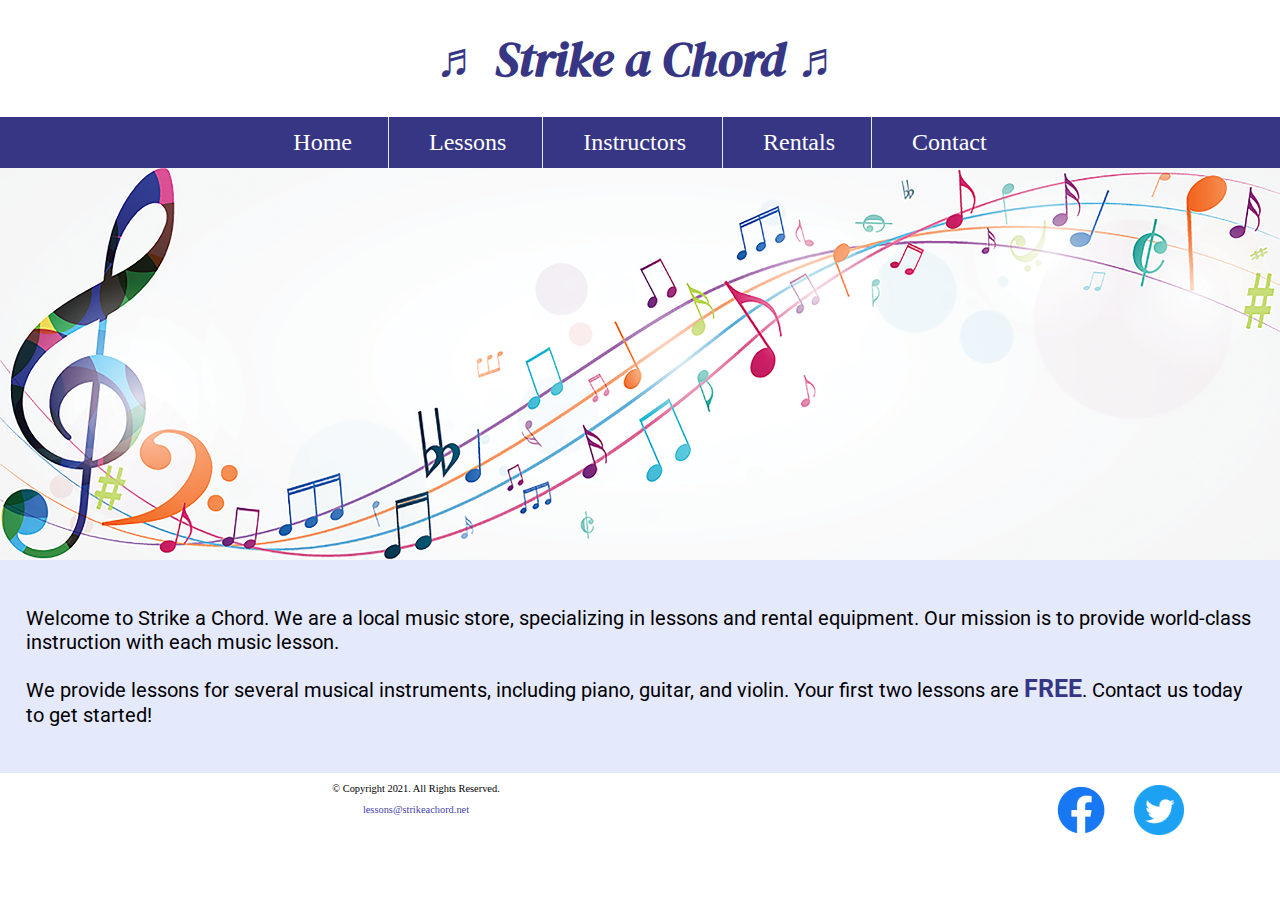
<file: index.html>
<!DOCTYPE html>
<!-- 
	Student Name: Maria Cruz
	File Name: index.html
	Today's Date: 9/26/23
 -->
<html lang="en">
<head>
	<title>Music Lessons - Rental | Strike a Chord.</title>
	<meta charset="utf-8">
    <link rel="stylesheet" href="css/styles.css">
    <meta name="viewport" content="width=device-width, initial-scale=1.0">
    <meta name="description" content="Strike a Chord specalizies in music lessons and music rental equipment.">
    <link href="https://fonts.googleapis.com/css?family=DM+Serif+Display:400i|Roboto&display=swap" rel="stylesheet">
    <link rel="shortcut icon" href="images/favicon.ico">
	<link rel="icon" type="image/png" sizes="32x32" href="images/favicon-32.png">
    <link rel="apple-touch-icon" sizes="180x180" href="images/apple-touch-icon.png">
	<link rel="icon" sizes="192x192" href="images/android-chrome-192.png">
</head>
<body>

	<!-- Mobile Nav -->
	<nav class="mobile-nav">
		<div id="menu-links">
			<a href="index.html">Home</a>
			<a href="lessons.html">Lessons</a>
			<a href="instructors.html">Instructors</a>
			<a href="rentals.html">Rentals</a>
			<a href="contact.html">Contact Us</a>
		</div>
		<a class="menu-icon" onclick="hamburger()">
			<div>&#9776;</div>
		</a>
    </nav>

	<header>
        <h1> <span class="tab-desk symbol">&#9836;</span> Strike a Chord <span class="tab-desk symbol">&#9836;</span> </h1>
	</header>
	
	<nav class="tab-desk">
		<ul>
            <li><a href="index.html">Home</a></li>  
            <li><a href="lessons.html">Lessons</a></li>   
            <li><a href="instructors.html">Instructors</a></li>    
            <li><a href="rentals.html">Rentals</a></li>    
            <li><a href="contact.html">Contact</a></li>
        </ul>
	</nav>
    
    <!-- Hero Image -->
    <div id="hero" class="tab-desk">
        <img src="images/music-notes.png" alt="colorful music notes">
    </div>
	
	<!-- Use the main area to add the main content to the webpage -->
	<main>
		
        <div id="intro">
            
            <p>Welcome to Strike a Chord. We are a local music store, specializing in lessons and rental equipment. Our mission is to provide world-class instruction with each music lesson.</p>

            <p>We provide lessons for several musical instruments, including piano, guitar, and violin. Your first two lessons are <span class="action">FREE</span>. Contact us today to get started!</p>
            
        </div>
		
	</main>
	
	<footer>
        <div class="copyright">
		  <p>&copy; Copyright 2021. All Rights Reserved.</p>
		  <p><a href="mailto:lessons@strikeachord.net">lessons@strikeachord.net</a></p>
        </div>
        <div class="social">
            <a href="https://www.facebook.com" target="_blank"><img src="images/facebook-logo.png" alt="Facebook Logo"></a>
            <a href="https://www.twitter.com" target="_blank"><img src="images/twitter-logo.png" alt="Twitter Logo"></a>
        </div>
	</footer>
	<script src="scripts/script.js"></script>
</body>
</html>
</file>
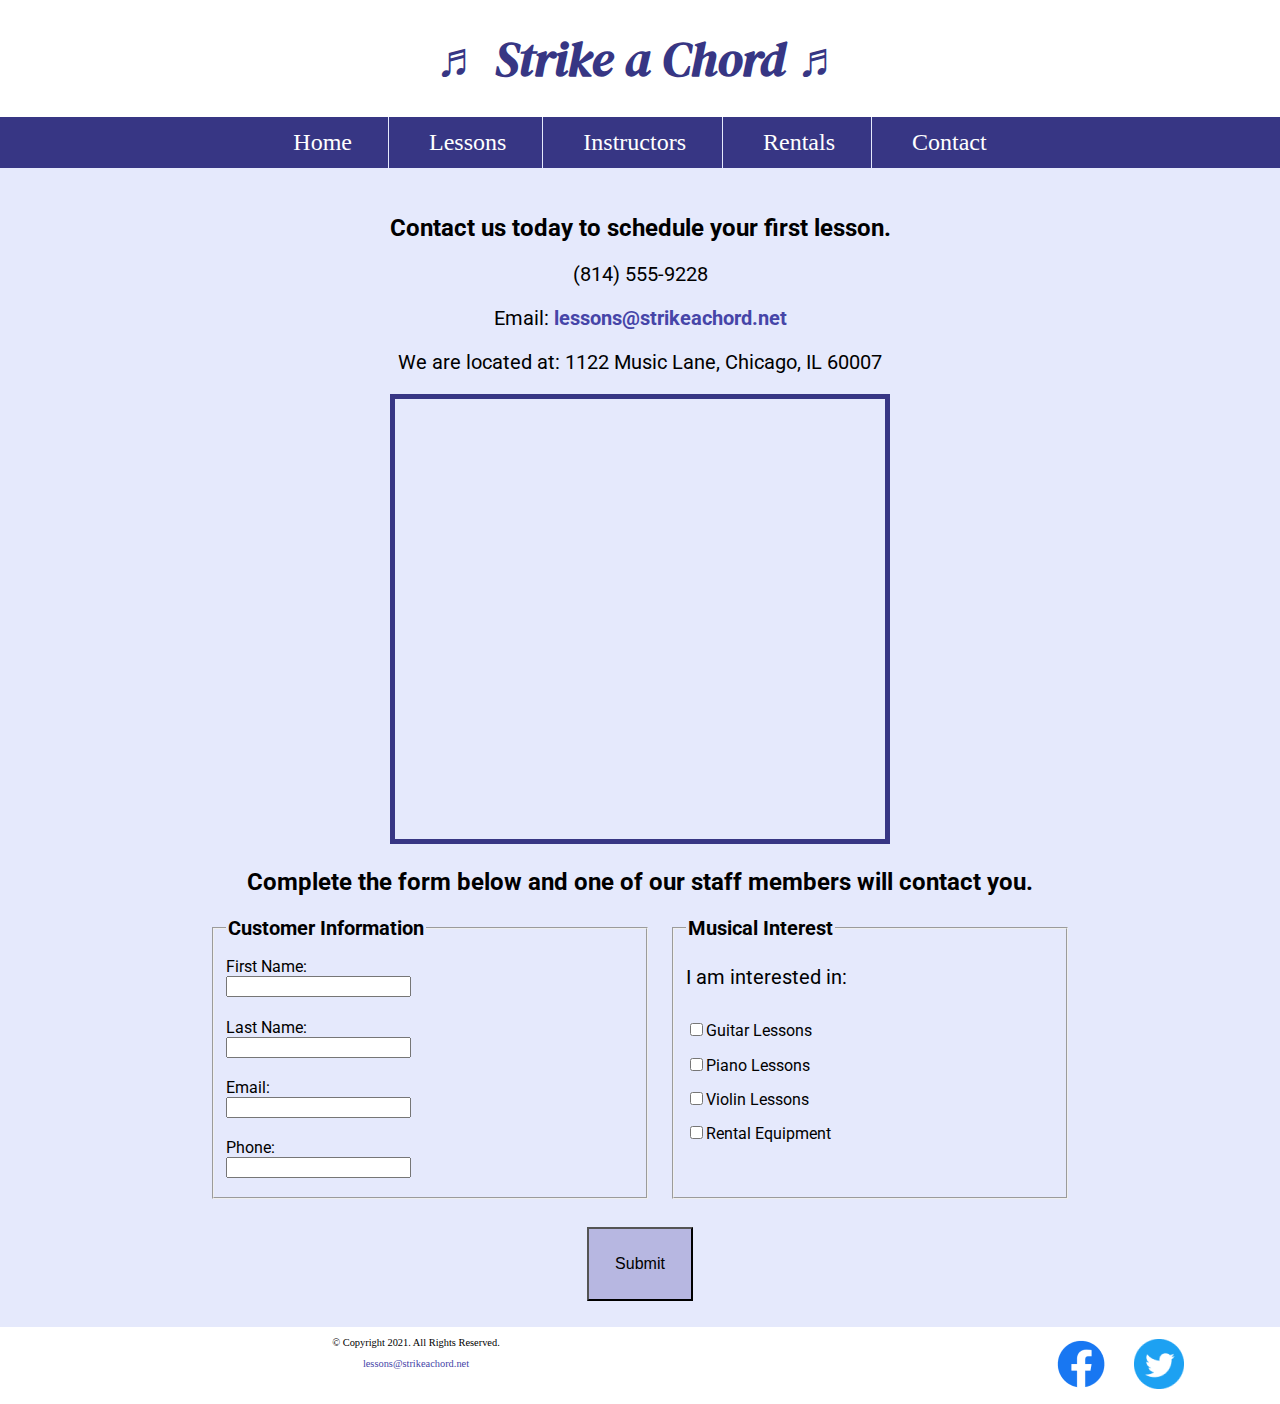
<file: contact.html>
<!DOCTYPE html>
<!-- 
	Student Name: Maria Cruz
	File Name: contact.html
	Today's Date: May 20, 2021
 -->
<html lang="en">
<head>
	<title>Location | Strike a Chord</title>
	<meta charset="utf-8">
    <link rel="stylesheet" href="css/styles.css">
    <meta name="viewport" content="width=device-width, initial-scale=1.0">
    <meta name="description" content="Contact us at (814)55-9228 or visit us at 1122 Music Lane, Chicago, IL fro more information.">
    <link href="https://fonts.googleapis.com/css?family=DM+Serif+Display:400i|Roboto&display=swap" rel="stylesheet">
    <link rel="shortcut icon" href="images/favicon.ico">
	<link rel="icon" type="image/png" sizes="32x32" href="images/favicon-32.png">
    <link rel="apple-touch-icon" sizes="180x180" href="images/apple-touch-icon.png">
	<link rel="icon" sizes="192x192" href="images/android-chrome-192.png">
</head>
<body>

	<!-- Mobile Nav -->
	<nav class="mobile-nav">
		<div id="menu-links">
			<a href="index.html">Home</a>
			<a href="lessons.html">Lessons</a>
			<a href="instructors.html">Instructors</a>
			<a href="rentals.html">Rentals</a>
			<a href="contact.html">Contact Us</a>
		</div>
		<a class="menu-icon" onclick="hamburger()">
			<div>&#9776;</div>
		</a>
    </nav>
    
    <header>
		<h1> <span class="tab-desk">&#9836;</span> Strike a Chord <span class="tab-desk">&#9836;</span> </h1>
	</header>
	
	<nav class="tab-desk">
		<ul>
            <li><a href="index.html">Home</a></li>  
            <li><a href="lessons.html">Lessons</a></li>   
            <li><a href="instructors.html">Instructors</a></li>    
            <li><a href="rentals.html">Rentals</a></li>    
            <li><a href="contact.html">Contact</a></li>
        </ul>
	</nav>
	
	<!-- Use the main area to add the main content to the webpage -->
	<main>
        
        <div id="contact">
            
            <h2>Contact us today to schedule your first lesson.</h2>
            <p class="tel-link mobile"><a href="tel:8145559228">(814) 555-9228</a></p>
            <p class="tab-desk">(814) 555-9228</p>
            <p>Email: <a href="mailto:lessons@strikeachord.net" class="email-link">lessons@strikeachord.net</a></p>
            <p>We are located at: 1122 Music Lane, Chicago, IL 60007</p>
            
            <iframe src="https://www.google.com/maps/embed?pb=!1m18!1m12!1m3!1d380513.7160580949!2d-88.01215278051977!3d41.83339249282865!2m3!1f0!2f0!3f0!3m2!1i1024!2i768!4f13.1!3m3!1m2!1s0x880e2c3cd0f4cbed%3A0xafe0a6ad09c0c000!2sChicago%2C+IL!5e0!3m2!1sen!2sus!4v1558660826146!5m2!1sen!2sus" width="600" height="450" class="map" allowfullscreen></iframe>
        
        </div>
        
        <div id="form">
                
                <h2>Complete the form below and one of our staff members will contact you.</h2> 
            
                <form class="form-grid"><!-- Start Form -->
                    
                    <fieldset>
                        <legend>Customer Information</legend>
                        <label for="fName">First Name:</label>
                        <input type="text" name="fName" id="fName">

                        <label for="lName">Last Name:</label>
                        <input type="text" name="lName" id="lName"> 
                        
                        <label for="email">Email:</label>
                        <input type="email" name="email" id="email">
                        
                        <label for="phone">Phone:</label>
                        <input type="tel" id="phone" name="phone">
                    </fieldset>
                    
                    <fieldset>
                        <legend>Musical Interest</legend>
                        <p>I am interested in:</p>
                            
                        <label for="guitarles"><input type="checkbox" name="interest" id="guitarles" value="Guitar Lessons">Guitar Lessons</label>

                        <label for="piano"><input type="checkbox" name="interest" id="pianoles" value="Piano Lessons">Piano Lessons</label>

                        <label for="violin"><input type="checkbox" name="interest" id="violinles" value="Violin Lessons">Violin Lessons</label>
                        
                        <label for="rent"><input type="checkbox" name="interest" id="rent" value="Rental Equipment">Rental Equipment</label>
                        
                    </fieldset>
                    
                    <input type="submit" id="submit" value="Submit" class="btn">
                    
                </form>
            
            </div>
        
	</main>
	
	<footer>
        <div class="copyright">
		  <p>&copy; Copyright 2021. All Rights Reserved.</p>
		  <p><a href="mailto:lessons@strikeachord.net">lessons@strikeachord.net</a></p>
        </div>
        <div class="social">
            <a href="https://www.facebook.com" target="_blank"><img src="images/facebook-logo.png" alt="Facebook Logo"></a>
            <a href="https://www.twitter.com" target="_blank"><img src="images/twitter-logo.png" alt="Twitter Logo"></a>
        </div>
	</footer>
	<script src="scripts/script.js"></script>
</body>
</html>
</file>
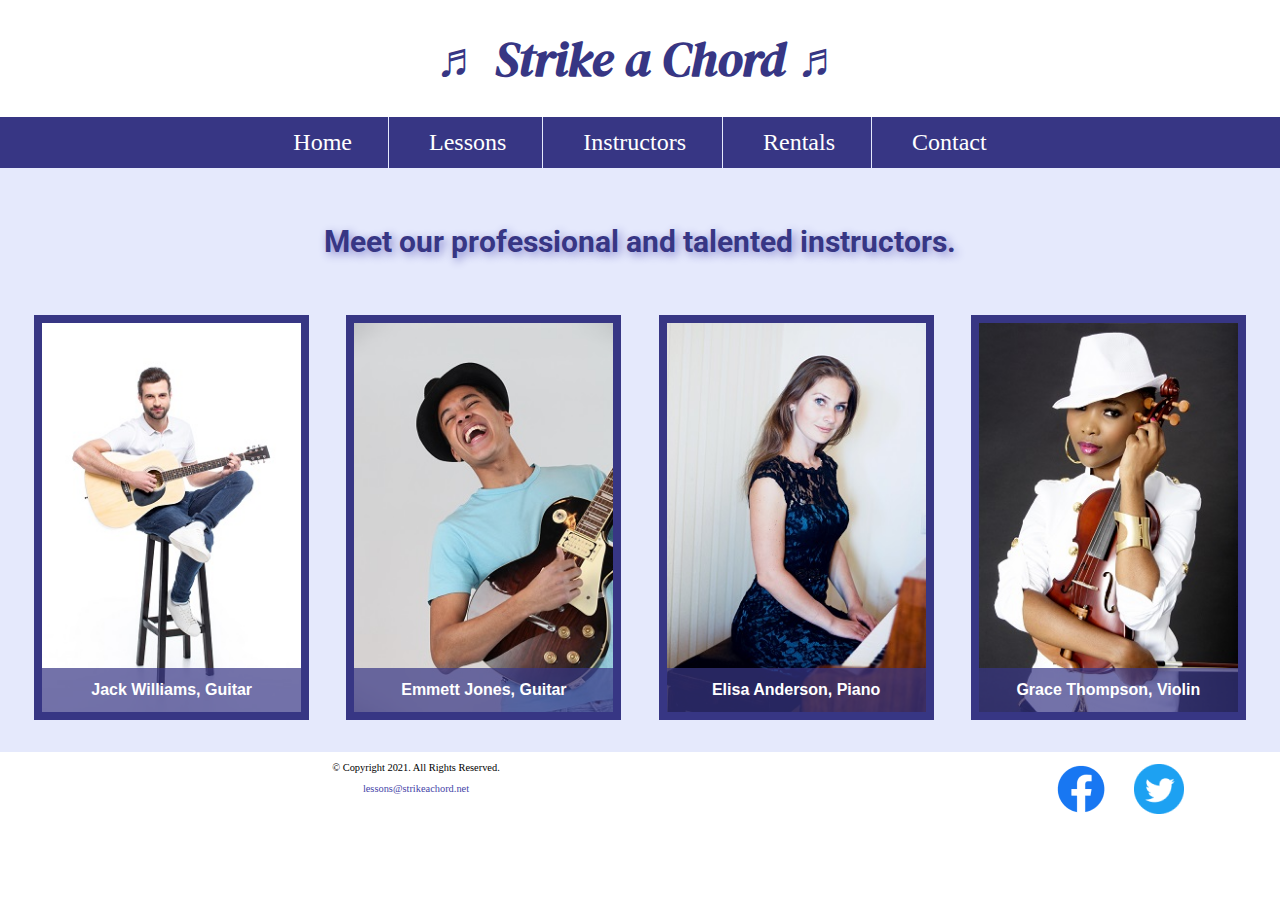
<file: instructors.html>
<!DOCTYPE html>
<!-- 
	Student Name: Maria Cruz
	File Name: instructors.html
	Today's Date: July 27, 2021
 -->
<html lang="en">
<head>
	<title>Instructors | Strike a Chord</title>
	<meta charset="utf-8">
    <link rel="stylesheet" href="css/styles.css">
    <meta name="viewport" content="width=device-width, initial-scale=1.0">
    <meta name="description" content="Out instructors are knowledge amd professional.">
    <link href="https://fonts.googleapis.com/css?family=DM+Serif+Display:400i|Roboto&display=swap" rel="stylesheet">
    <link rel="shortcut icon" href="images/favicon.ico">
	<link rel="icon" type="image/png" sizes="32x32" href="images/favicon-32.png">
    <link rel="apple-touch-icon" sizes="180x180" href="images/apple-touch-icon.png">
	<link rel="icon" sizes="192x192" href="images/android-chrome-192.png">
</head>
<body>

	<!-- Mobile Nav -->
	<nav class="mobile-nav">
		<div id="menu-links">
			<a href="index.html">Home</a>
			<a href="lessons.html">Lessons</a>
			<a href="instructors.html">Instructors</a>
			<a href="rentals.html">Rentals</a>
			<a href="contact.html">Contact Us</a>
		</div>
		<a class="menu-icon" onclick="hamburger()">
			<div>&#9776;</div>
		</a>
    </nav>
    
    <header>
		<h1> <span class="tab-desk">&#9836;</span> Strike a Chord <span class="tab-desk">&#9836;</span> </h1>
	</header>
	
	<nav class="tab-desk">
		<ul>
            <li><a href="index.html">Home</a></li>  
            <li><a href="lessons.html">Lessons</a></li>   
            <li><a href="instructors.html">Instructors</a></li>    
            <li><a href="rentals.html">Rentals</a></li>    
            <li><a href="contact.html">Contact</a></li>
        </ul>
	</nav>
	
	<!-- Use the main area to add the main content to the webpage -->
	<main class="grid">
        
        <aside>
            <p>Meet our professional and talented instructors.</p>
        </aside>
        
        <figure>
            <img src="images/guitar-instructor.jpg" alt="guitar instructor">
            <figcaption>Jack Williams, Guitar</figcaption>
        </figure>
        
        <figure>
            <img src="images/electric-guitar-instructor.jpg" alt="guitar instructor">
            <figcaption>Emmett Jones, Guitar</figcaption>
        </figure>
        
        <figure>
            <img src="images/piano-instructor.jpg" alt="piano instructor">
            <figcaption>Elisa Anderson, Piano</figcaption>
        </figure>
        
        <figure>
            <img src="images/violin-instructor.jpg" alt="guitar instructor">
            <figcaption>Grace Thompson, Violin</figcaption>
        </figure>
        
	</main>
	
	<footer>
        <div class="copyright">
		  <p>&copy; Copyright 2021. All Rights Reserved.</p>
		  <p><a href="mailto:lessons@strikeachord.net">lessons@strikeachord.net</a></p>
        </div>
        <div class="social">
            <a href="https://www.facebook.com" target="_blank"><img src="images/facebook-logo.png" alt="Facebook Logo"></a>
            <a href="https://www.twitter.com" target="_blank"><img src="images/twitter-logo.png" alt="Twitter Logo"></a>
        </div>
	</footer>
	<script src="scripts/script.js"></script>
</body>
</html>
</file>
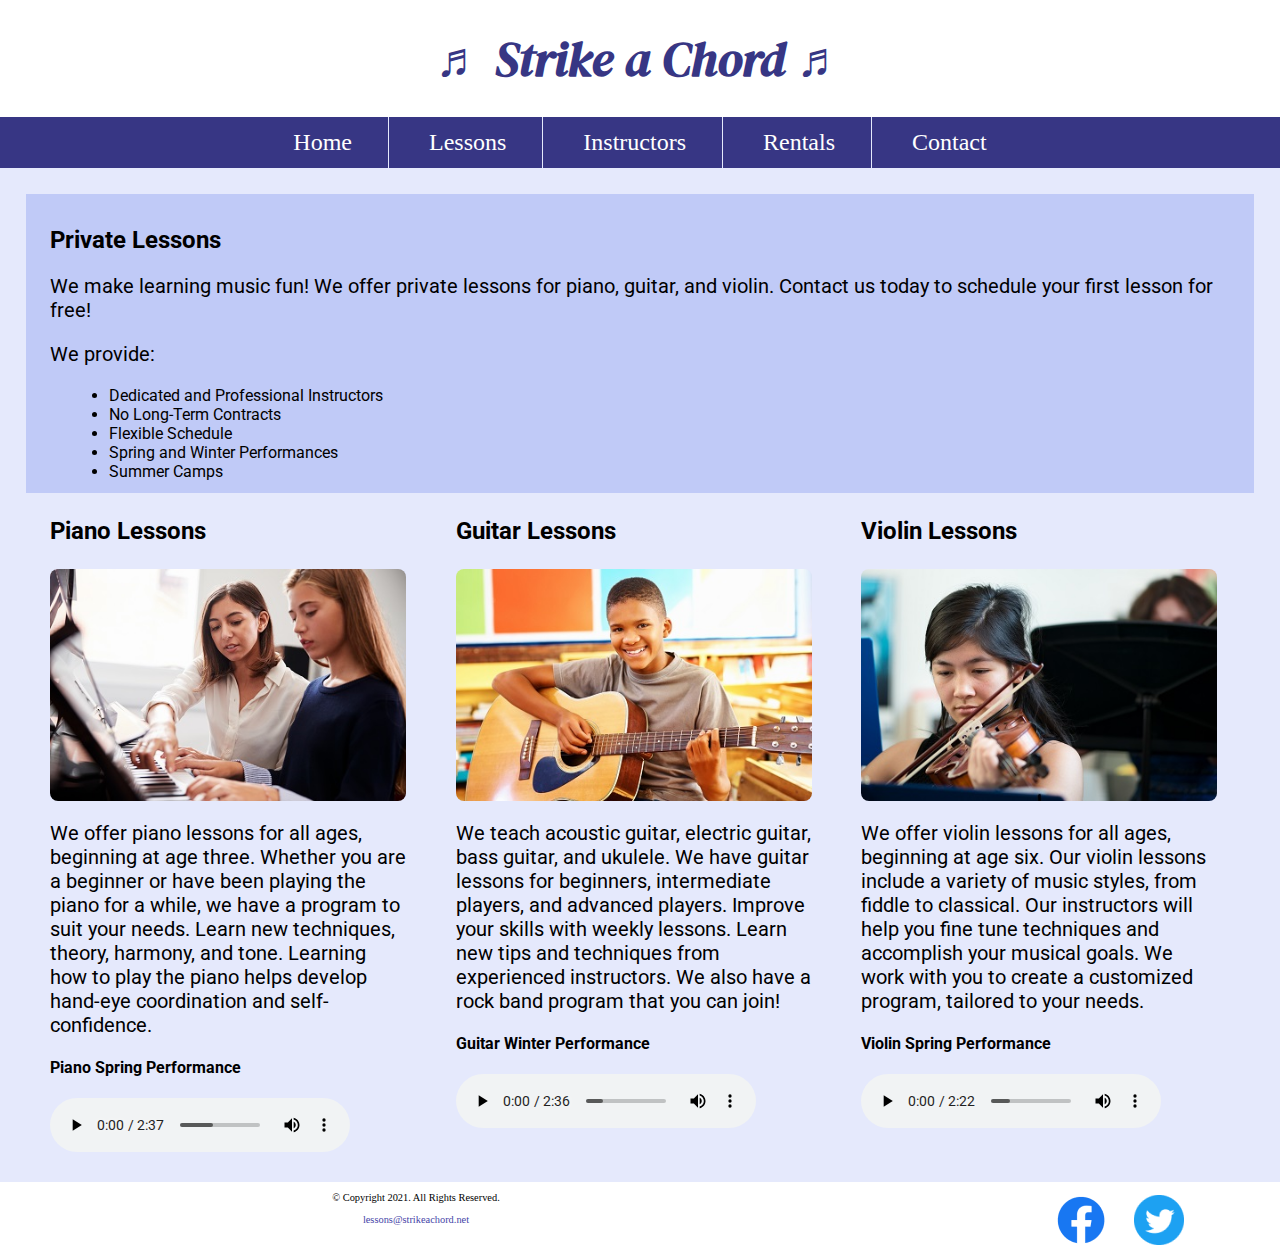
<file: lessons.html>
<!DOCTYPE html>
<!-- 
	Student Name: Maria Cruz
	File Name: lessons.html
	Today's Date: May 20, 2021
 -->
<html lang="en">
<head>
	<title>Piano, Guitar, Viloin Lessons | Strike a Chord</title>
	<meta charset="utf-8">
    <link rel="stylesheet" href="css/styles.css">
    <meta name="viewport" content="width=device-width, initial-scale=1.0">
    <meta name="description" content="We provide music lessons for piano, guitar, eletric guitar, bass guitar, ukelele, and the violin. Your first two lessons are free.">
    <link href="https://fonts.googleapis.com/css?family=DM+Serif+Display:400i|Roboto&display=swap" rel="stylesheet">
    <link rel="shortcut icon" href="images/favicon.ico">
	<link rel="icon" type="image/png" sizes="32x32" href="images/favicon-32.png">
    <link rel="apple-touch-icon" sizes="180x180" href="images/apple-touch-icon.png">
	<link rel="icon" sizes="192x192" href="images/android-chrome-192.png">
</head>
<body>

	<!-- Mobile Nav -->
	<nav class="mobile-nav">
		<div id="menu-links">
			<a href="index.html">Home</a>
			<a href="lessons.html">Lessons</a>
			<a href="instructors.html">Instructors</a>
			<a href="rentals.html">Rentals</a>
			<a href="contact.html">Contact Us</a>
		</div>
		<a class="menu-icon" onclick="hamburger()">
			<div>&#9776;</div>
		</a>
    </nav>
    
    <header>
		<h1> <span class="tab-desk">&#9836;</span> Strike a Chord <span class="tab-desk">&#9836;</span> </h1>
	</header>
	
	<nav class="tab-desk">
		<ul>
            <li><a href="index.html">Home</a></li>  
            <li><a href="lessons.html">Lessons</a></li>   
            <li><a href="instructors.html">Instructors</a></li>    
            <li><a href="rentals.html">Rentals</a></li>    
            <li><a href="contact.html">Contact</a></li>
        </ul>
	</nav>
	
	<!-- Use the main area to add the main content to the webpage -->
	<main>
        
        <section id="info">
            
            <h2>Private Lessons</h2>
            <p>We make learning music fun! We offer private lessons for piano, guitar, and violin. Contact us today to schedule your first lesson for free! </p>
            <p>We provide:</p>
            <ul>
                <li>Dedicated and Professional Instructors</li>
                <li>No Long-Term Contracts</li>
                <li>Flexible Schedule</li>
                <li>Spring and Winter Performances</li>
                <li>Summer Camps</li>
            </ul>
            
        </section>
        
        <section id="piano">
            
            <h3>Piano Lessons</h3>
            <img src="images/piano-lesson.jpg" alt="piano teacher and student sitting at a piano" class="round">
            <p>We offer piano lessons for all ages, beginning at age three. Whether you are a beginner or have been playing the piano for a while, we have a program to suit your needs. Learn new techniques, theory, harmony, and tone. Learning how to play the piano helps develop hand-eye coordination and self-confidence.</p>
            
            <h4>Piano Spring Performance</h4>
            <audio controls>
                <source src="media/piano.mp3" type="audio/mp3">
                <source src="media/piano.ogg" type="audio/ogg">
                <p>Your browser does not support the audio element.</p>
            </audio>
        
        </section>
        
        <section id="guitar">
            
            <h3>Guitar Lessons</h3>
            <img src="images/child-guitar.jpg" alt="child with a smile holding a guitar" class="round">
            <p>We teach acoustic guitar, electric guitar, bass guitar, and ukulele. We have guitar lessons for beginners, intermediate players, and advanced players. Improve your skills with weekly lessons. Learn new tips and techniques from experienced instructors. We also have a rock band program that you can join!</p>
            
            <h4>Guitar Winter Performance</h4>
            <audio controls>
                <source src="media/guitar.mp3" type="audio/mp3">
                <source src="media/guitar.ogg" type="audio/ogg">
                <p>Your browser does not support the audio element.</p>
            </audio>
        
        </section>
        
        <section id="violin">
            
            <h3>Violin Lessons</h3>
            <img src="images/woman-violin.jpg" alt="woman playing the violin" class="round">
            <p>We offer violin lessons for all ages, beginning at age six. Our violin lessons include a variety of music styles, from fiddle to classical. Our instructors will help you fine tune techniques and accomplish your musical goals. We work with you to create a customized program, tailored to your needs.</p>
            
            <h4>Violin Spring Performance</h4>
            <audio controls>
                <source src="media/violin.mp3" type="audio/mp3">
                <source src="media/violin.ogg" type="audio/ogg">
                <p>Your browser does not support the audio element.</p>
            </audio>
           
        </section>
        
	</main>
	
	<footer>
        <div class="copyright">
		  <p>&copy; Copyright 2021. All Rights Reserved.</p>
		  <p><a href="mailto:lessons@strikeachord.net">lessons@strikeachord.net</a></p>
        </div>
        <div class="social">
            <a href="https://www.facebook.com" target="_blank"><img src="images/facebook-logo.png" alt="Facebook Logo"></a>
            <a href="https://www.twitter.com" target="_blank"><img src="images/twitter-logo.png" alt="Twitter Logo"></a>
        </div>
	</footer>
	<script src="scripts/script.js"></script>
</body>
</html>
</file>
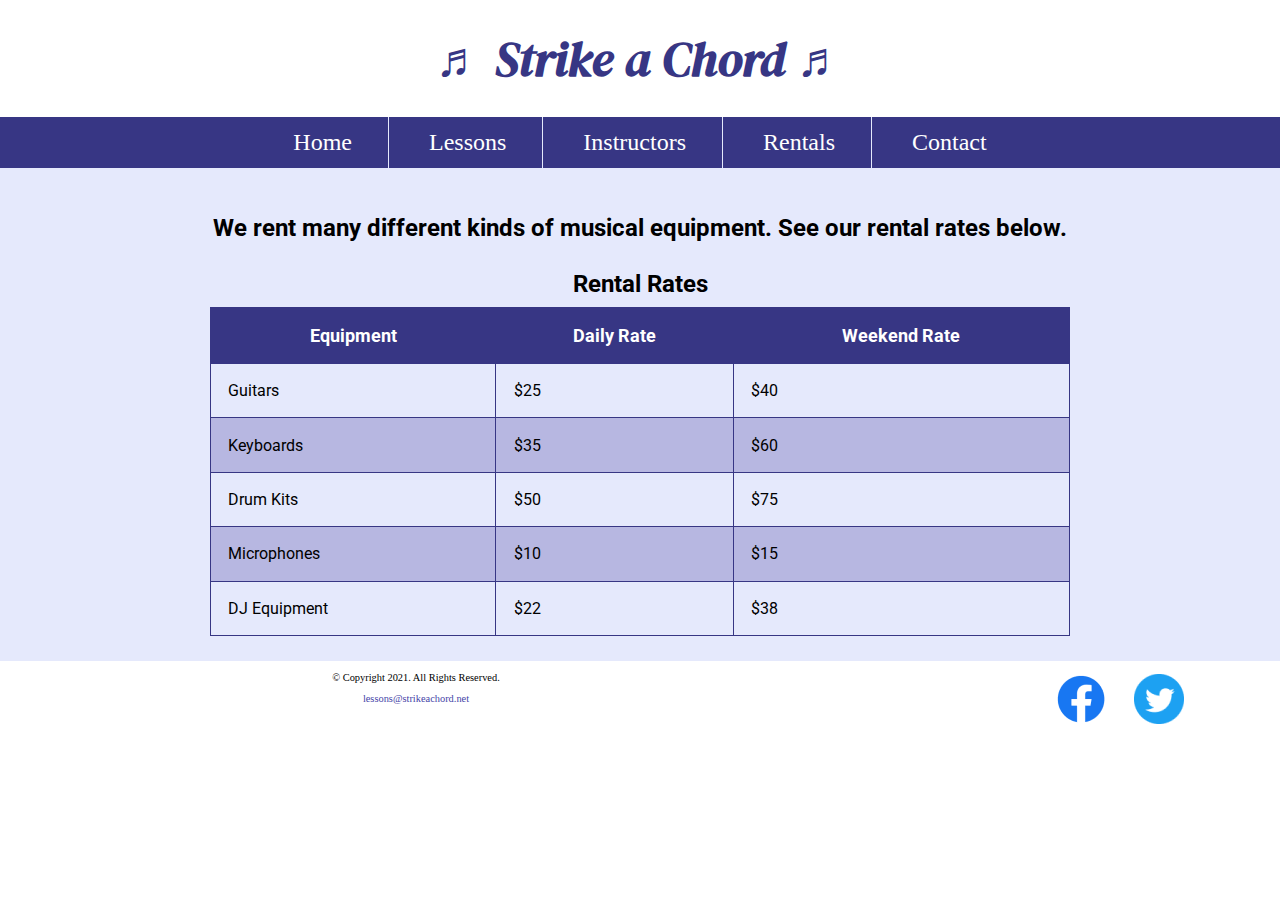
<file: rentals.html>
<!DOCTYPE html>
<!-- 
	Student Name: Maria Cruz
	File Name: rentals.html
	Today's Date: May 7, 2021
 -->
<html lang="en">
<head>
	<title>Music Rental Equpment | Strike a Chord</title>
	<meta charset="utf-8">
    <link rel="stylesheet" href="css/styles.css">
    <meta name="viewport" content="width=device-width, initial-scale=1.0">
    <meta name="description" content="Need music rental equipment? We rent guitars, keyboards, drum kits, microphones, and DJ equipment.">
    <link href="https://fonts.googleapis.com/css?family=DM+Serif+Display:400i|Roboto&display=swap" rel="stylesheet">
    <link rel="shortcut icon" href="images/favicon.ico">
	<link rel="icon" type="image/png" sizes="32x32" href="images/favicon-32.png">
    <link rel="apple-touch-icon" sizes="180x180" href="images/apple-touch-icon.png">
	<link rel="icon" sizes="192x192" href="images/android-chrome-192.png">
</head>
<body>

	<!-- Mobile Nav -->
	<nav class="mobile-nav">
		<div id="menu-links">
			<a href="index.html">Home</a>
			<a href="lessons.html">Lessons</a>
			<a href="instructors.html">Instructors</a>
			<a href="rentals.html">Rentals</a>
			<a href="contact.html">Contact Us</a>
		</div>
		<a class="menu-icon" onclick="hamburger()">
			<div>&#9776;</div>
		</a>
    </nav>
    
    <header>
		<h1> <span class="tab-desk">&#9836;</span> Strike a Chord <span class="tab-desk">&#9836;</span> </h1>
	</header>
	
	<nav class="tab-desk">
		<ul>
            <li><a href="index.html">Home</a></li>  
            <li><a href="lessons.html">Lessons</a></li>   
            <li><a href="instructors.html">Instructors</a></li>    
            <li><a href="rentals.html">Rentals</a></li>    
            <li><a href="contact.html">Contact</a></li>
        </ul>
	</nav>
	
	<!-- Use the main area to add the main content to the webpage -->
	<main>
        
        <div id="rental">
            
            <h2>We rent many different kinds of musical equipment. See our rental rates below.</h2>
            
            <table>
                <caption>Rental Rates</caption>
                <tr><!-- Row 1 -->
                    <th>Equipment</th>
                    <th>Daily Rate</th>
                    <th>Weekend Rate</th>
                </tr>
                
                <tr><!-- Row 2 -->
                    <td>Guitars</td>
                    <td>$25</td>
                    <td>$40</td>
                </tr>
                
                <tr><!-- Row 3 -->
                    <td>Keyboards</td>
                    <td>$35</td>
                    <td>$60</td>
                </tr>
                
                <tr><!-- Row 4 -->
                    <td>Drum Kits</td>
                    <td>$50</td>
                    <td>$75</td>
                </tr>
                
                <tr><!-- Row 5 -->
                    <td>Microphones</td>
                    <td>$10</td>
                    <td>$15</td>
                </tr>
                
                <tr><!-- Row 6 -->
                    <td>DJ Equipment</td>
                    <td>$22</td>
                    <td>$38</td>
                </tr>
            
            </table>
        
        </div>
        
	</main>
	
	<footer>
        <div class="copyright">
		  <p>&copy; Copyright 2021. All Rights Reserved.</p>
		  <p><a href="mailto:lessons@strikeachord.net">lessons@strikeachord.net</a></p>
        </div>
        <div class="social">
            <a href="https://www.facebook.com" target="_blank"><img src="images/facebook-logo.png" alt="Facebook Logo"></a>
            <a href="https://www.twitter.com" target="_blank"><img src="images/twitter-logo.png" alt="Twitter Logo"></a>
        </div>
	</footer>
	<script src="scripts/script.js"></script>
</body>
</html>
</file>
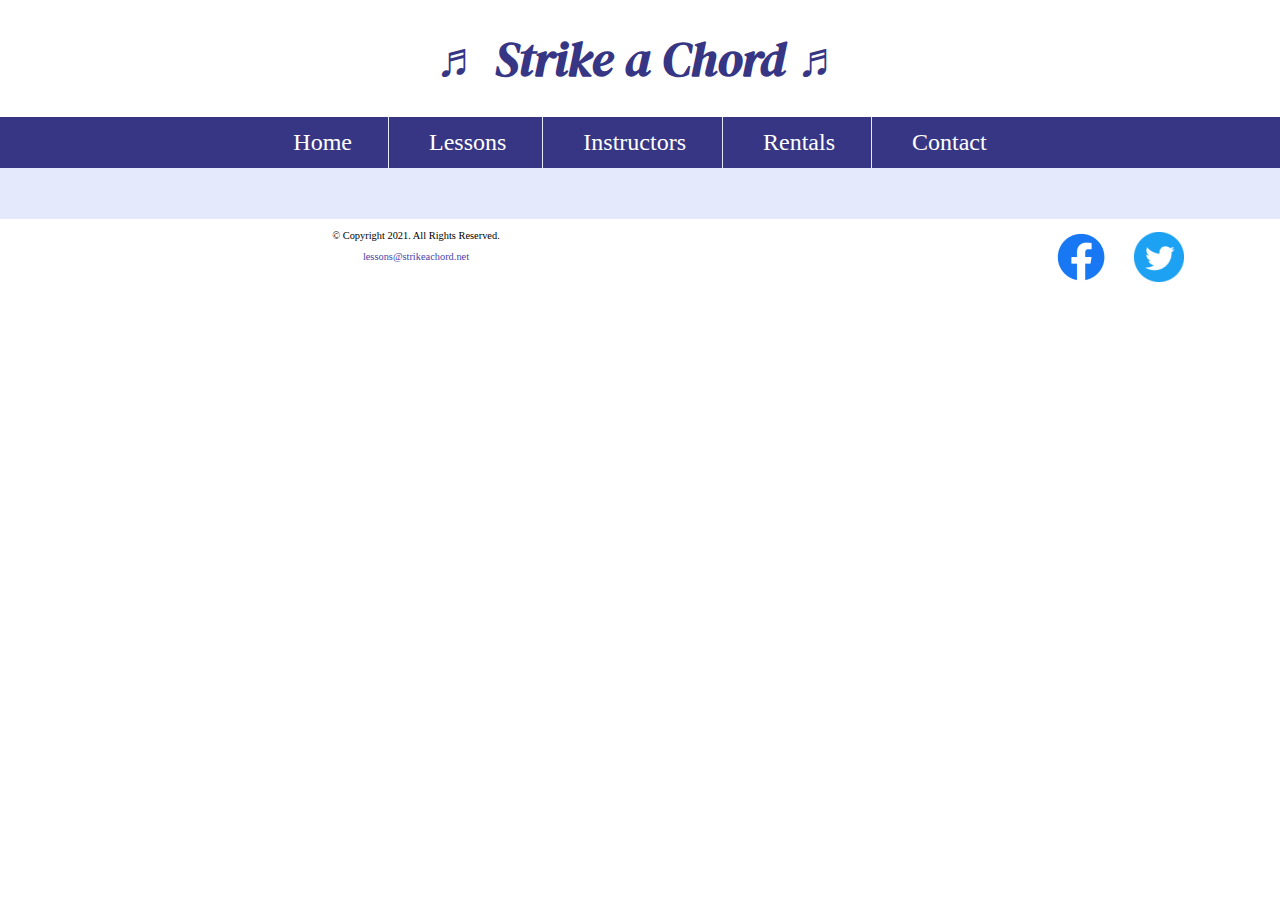
<file: template.html>
<!DOCTYPE html>
<!-- 
	Student Name: Maria Cruz
	File Name: template.html
	Today's Date: May 7, 2021
 -->
<html lang="en">
<head>
	<title>Strike a Chord: Template</title>
	<meta charset="utf-8">
    <link rel="stylesheet" href="css/styles.css">
    <meta name="viewport" content="width=device-width, initial-scale=1.0">
    <link href="https://fonts.googleapis.com/css?family=DM+Serif+Display:400i|Roboto&display=swap" rel="stylesheet">
    <link rel="shortcut icon" href="images/favicon.ico">
	<link rel="icon" type="image/png" sizes="32x32" href="images/favicon-32.png">
    <link rel="apple-touch-icon" sizes="180x180" href="images/apple-touch-icon.png">
	<link rel="icon" sizes="192x192" href="images/android-chrome-192.png">
</head>
<body>

	<!-- Mobile Nav -->
	<nav class="mobile-nav">
		<div id="menu-links">
			<a href="index.html">Home</a>
			<a href="lessons.html">Lessons</a>
			<a href="instructors.html">Instructors</a>
			<a href="rentals.html">Rentals</a>
			<a href="contact.html">Contact Us</a>
		</div>
		<a class="menu-icon" onclick="hamburger()">
			<div>&#9776;</div>
		</a>
    </nav>
    
    <header>
		<h1> <span class="tab-desk">&#9836;</span> Strike a Chord <span class="tab-desk">&#9836;</span> </h1>
	</header>
	
	<nav class="tab-desk">
		<ul>
            <li><a href="index.html">Home</a></li>  
            <li><a href="lessons.html">Lessons</a></li>   
            <li><a href="instructors.html">Instructors</a></li>    
            <li><a href="rentals.html">Rentals</a></li>    
            <li><a href="contact.html">Contact</a></li>
        </ul>
	</nav>
	
	<!-- Use the main area to add the main content to the webpage -->
	<main>
        
        <div>
        
        </div>
        
	</main>
	
	<footer>
        <div class="copyright">
		  <p>&copy; Copyright 2021. All Rights Reserved.</p>
		  <p><a href="mailto:lessons@strikeachord.net">lessons@strikeachord.net</a></p>
        </div>
        <div class="social">
            <a href="https://www.facebook.com" target="_blank"><img src="images/facebook-logo.png" alt="Facebook Logo"></a>
            <a href="https://www.twitter.com" target="_blank"><img src="images/twitter-logo.png" alt="Twitter Logo"></a>
        </div>
	</footer>
	<script src="scripts/script.js"></script>
</body>
</html>
</file>
<file: css/styles.css>
/*
Author: Maria Cruz
Date: Current Date
File Name: styles.css
*/

/* CSS Reset */
body, header, nav, main, footer, img, h1, ul, section, aside, figure, figcaption {
    margin: 0;
    padding: 0;
    border: 0;
}

/* Style rule for images */
img {
    max-width: 100%;
    display: block;
}

/* Style rule for box sizing applies to all elements */
* {
  box-sizing: border-box;
}

/* Style rules for mobile viewport */

/* Hide tab-desk class */
.tab-desk, #menu-links {
    display: none;
}

/* Style rules for header content */
header {
    text-align: center;
    font-size: 1.5em;
    color: #373684;
}

header h1 {
    font-family: 'DM Serif Display', serif;
    font-style: italic;
    font-size: 1.5em;
    padding: 4%;
    margin-right: 15%;
}

/* Style rules for navigation area */
nav {
    background-color: #373684;
}

.mobile-nav a {
    color: #fff;
    text-align: center;  
    font-size: 2em;
    text-decoration: none;
    padding: 3%;
    display: block;
}

.mobile-nav a.menu-icon {
    display: block;
    position: absolute;
    right: 0;
    top: 0;
}

.menu-icon div {
    height: 50px;
    width: 50px;
    background-color: #373684;
}

/* Style rules for main content */
main {
    padding: 2%;
    background-color: #e5e9fc;
    overflow: auto;
    font-family: 'Roboto', sans-serif;
}

main p {
    font-size: 1.25em;
}

.action {
    font-size: 1.25em;
    color: #373684;
    font-weight: bold;
}

#piano, #guitar, #violin {
    margin: 0 2%;
}

#info {
    clear: left;
    background-color: #c0caf7;
    padding: 1% 2%;
}

#info ul {
    margin-left: 10%;
}

.round {
    border-radius: 8px; 
}

aside {
    text-align: center;
    font-size: 1.5em;
    font-weight: bold;
    color: #373684;
    text-shadow: 3px 3px 10px #8280cb;
}

figure {
    position: relative;
    max-width: 275px;
    margin: 2% auto;
    border: 8px solid #373684;
}

figcaption {
    position: absolute;
    bottom: 0;
    background: rgba(55, 54, 132, 0.7); 
    color: #fff;
    width: 100%;
    padding: 5% 0;
    text-align: center;
    font-family: Verdana, Arial, sans-serif;
    font-size: 1.5em;
    font-weight: bold;
}

#contact, #rental h2, #form h2 {
    text-align: center;
}

.tel-link {
    background-color: #373684;
    padding: 2%;
    margin: 0 auto;
    width: 80%;
    text-align: center;
    border-radius: 5px;
}

.tel-link a {
    color: #fff;
    text-decoration: none;
    font-size: 1.5em;
    display: block;
}

#contact .email-link {
    color: #4645a8;
    text-decoration: none;
    font-weight: bold;
}

.map {
    border: 5px solid #373684;
    width: 95%;
    height: 50%;
}

/* Style rules for table */
table {
    border: 1px solid #373684;
    border-collapse: collapse;
    margin: 0 auto;
    width: 100%;
}

caption {
    font-size: 1.5em;
    font-weight: bold;
    padding: 1%;
}

th, td {
    border: 1px solid #373684;
    padding: 2%;
}

th {
    background-color: #373684;
    color: #fff;
    font-size: 1.15em;
}

tr:nth-child(odd) {
    background-color: #b7b7e1;
}

/* Style rules for form elements */
fieldset, input  { 
    margin-bottom: 2%;
}

fieldset legend {
    font-weight: bold;
    font-size: 1.25em;
}

label {
    display: block;
    padding-top: 3%;
}

form #submit {
    margin: 0 auto;
    display: block;
    padding: 3%;
    background-color: #b7b7e1;
    font-size: 1em;
}

/* Style rules for footer content */
footer {
    text-align: center;
    font-size: 0.65em;
    clear: left;
}

footer a {
    color: #4645a8;
    text-decoration: none;
}

.social img {
    display: inline-block;
    padding: 4%;
}

/* Media Query for Tablet Viewport */
@media screen and (min-width: 550px), print {
    
    /* Tablet Viewport: Show tab-desk class, hide mobile class */
    .tab-desk {
        display: block;
    }

    .mobile, .mobile-nav {
        display: none;
    }
    
    /* Tablet Viewport: Style rule for header content */
    header h1 {
        margin: 0;
        padding: 0;
        font-size: 2em;
    }
    
    span.tab-desk {
        display: inline;
    }
    
    /* Tablet Viewport: Style rules for nav area */
    nav ul {
        list-style-type: none;
        text-align: center;
    }
    
    nav li {
        border-top: none;
        display: inline-block;
        border-right: 1px solid #e5e9fc;
        font-size: 1.5em;
    }
    
    nav li:last-child {
        border-right: none;
    }
    
    nav li a {
        padding: 0.25em 0.5em;
        display: block;
        color: #fff;
        text-align: center;
        text-decoration: none;
    }
    
    .grid {
        display: grid;
        grid-template-columns: auto auto;
        grid-gap: 20px;
    }
    
    aside {
        grid-column: 1 / span 2;
    }
    
    /* Tablet Viewport: Style rule for map */
   .map {
        width: 500px;
        height: 450px;
    }
    
    /* Tablet Viewport: Style rule for form element */
    form {
        width: 70%;
        margin: 0 auto;
    }
    
    /* Tablet Viewport: Style rules for footer area */
    .copyright {
        float: left;
        width: 65%;
    }
    
    .social {
        float: right;
        width: 25%;
    }
    
}

/* Media Query for Desktop Viewport */
@media screen and (min-width: 769px), print {
    
    /* Desktop Viewport: Style rule for header */
    header {
        padding: 2%;
    }
        
    /* Desktop Viewport: Style rules for nav area */
    nav li a {
        padding: 0.5em 1.5em;
    }
    
    nav li a:hover {
        color: #373684;
        background-color: #e5e9fc;
        transform: scale(1.2);
    }
    
    /* Desktop Viewport: Style Rules for main content */  
    #info ul {
        margin-left: 5%;
    }
    
    main h3 {
        font-size: 1.5em;
    }
    
    #piano, #guitar, #violin {
        width: 29%;
        float: left;
        margin: 0 2%;
    }
        
    .grid {
        grid-template-columns: auto auto auto auto;
    }
    
    figcaption {
        font-size: 1em;
    }
    
    aside {
        grid-column: 1 / span 4;
    }
    
    /* Desktop Viewport: Style rule for table */
    table {
        width: 70%;
    }
    
    /* Desktop Viewport: Style rules for form elements */
    .form-grid {
        display: grid;
        grid-template-columns: auto auto;
        grid-gap: 20px; 
    }
    
    .btn {
        grid-column: 1 / span 2;
    }
    
}

/* Media Query for Print */
@media print {
    
    body {
        background-color: #fff;
        color: #000;
    }
    
}
</file>
